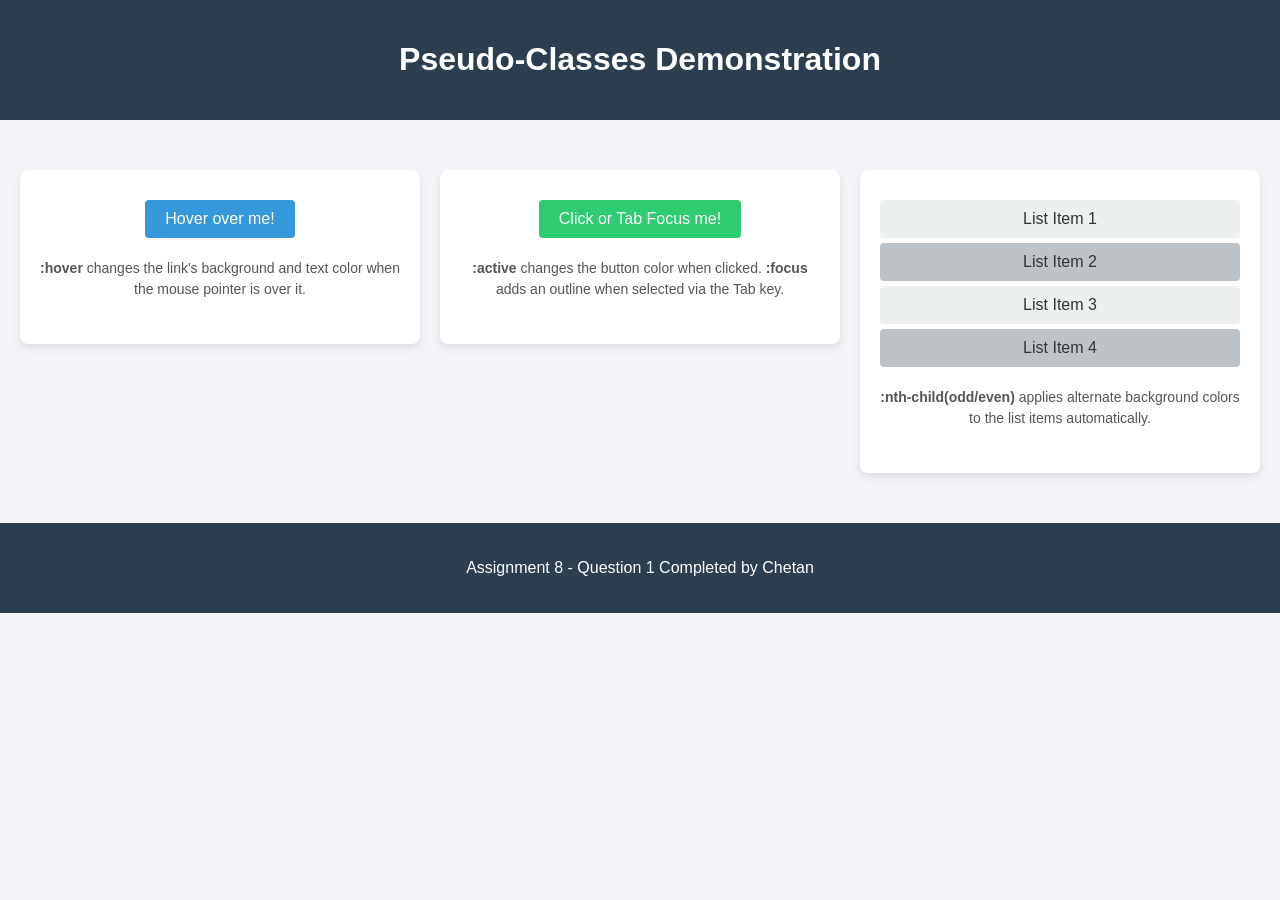
<file: css-practice/gcr-codebase/question-1-pseudo-classes/index.html>
<!DOCTYPE html>
<html lang="en">
<head>
    <meta charset="UTF-8">
    <meta name="viewport" content="width=device-width, initial-scale=1.0">
    <title>Pseudo-Classes Demonstration</title>
    <link rel="stylesheet" href="style.css">
</head>
<body>
    
    <!-- Semantic Header -->
    <header>
        <h1>Pseudo-Classes Demonstration</h1>
    </header>

    <!-- Semantic Main container with Flexbox -->
    <main class="flex-row-container">
        
        <!-- Example 1: Link (:hover) -->
        <section class="example-box">
            <a href="#" class="demo-link">Hover over me!</a>
            <p><strong>:hover</strong> changes the link's background and text color when the mouse pointer is over it.</p>
        </section>

        <!-- Example 2: Button (:active & :focus) -->
        <section class="example-box">
            <button class="demo-btn">Click or Tab Focus me!</button>
            <p><strong>:active</strong> changes the button color when clicked. <strong>:focus</strong> adds an outline when selected via the Tab key.</p>
        </section>

        <!-- Example 3: List Items (:nth-child) -->
        <section class="example-box">
            <ul class="demo-list">
                <li>List Item 1</li>
                <li>List Item 2</li>
                <li>List Item 3</li>
                <li>List Item 4</li>
            </ul>
            <p><strong>:nth-child(odd/even)</strong> applies alternate background colors to the list items automatically.</p>
        </section>

    </main>

    <!-- Semantic Footer -->
    <footer>
        <p>Assignment 8 - Question 1 Completed by Chetan</p>
    </footer>

</body>
</html>
</file>
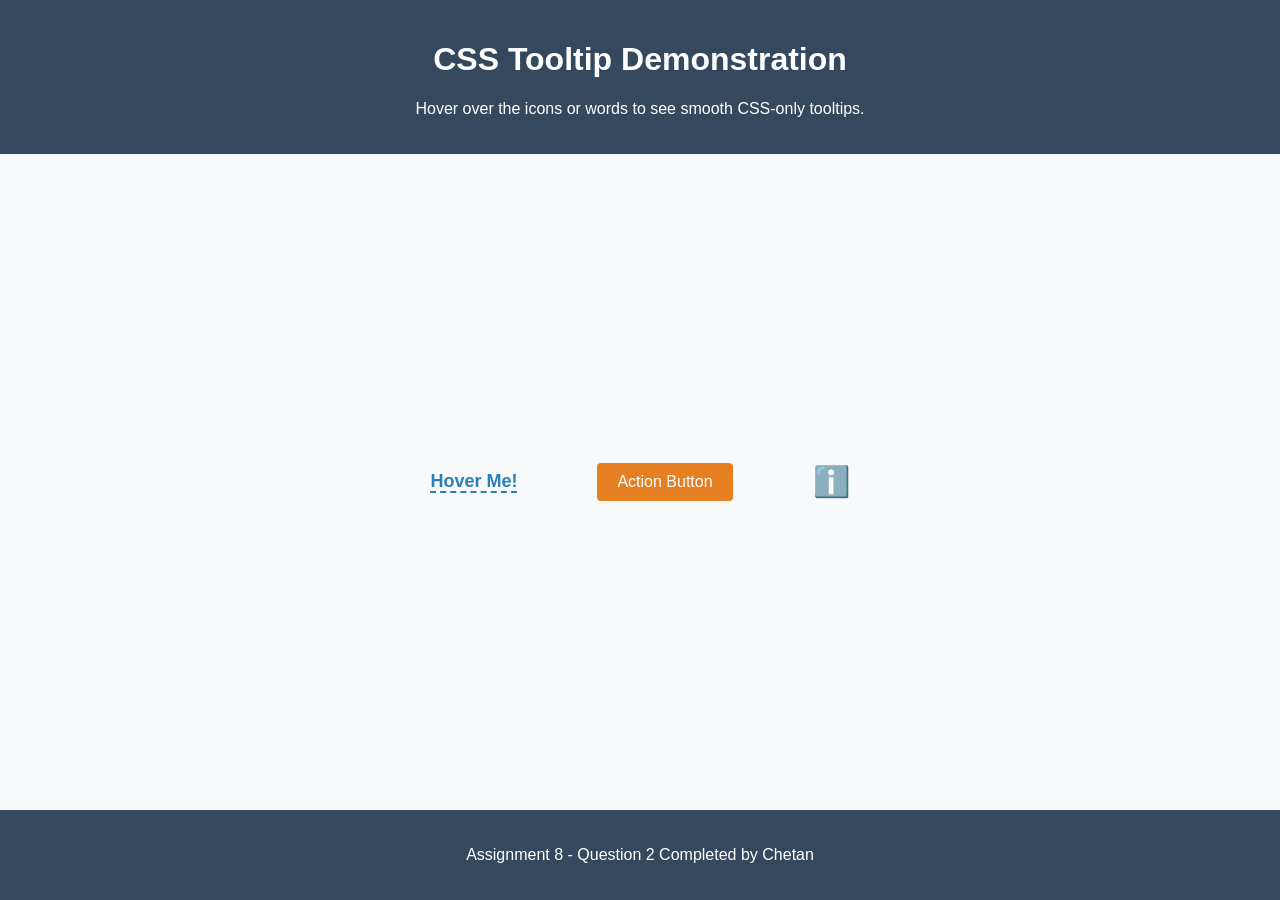
<file: css-practice/gcr-codebase/question-2-tooltips/index.html>
<!DOCTYPE html>
<html lang="en">
<head>
    <meta charset="UTF-8">
    <meta name="viewport" content="width=device-width, initial-scale=1.0">
    <title>Tooltip Demonstration</title>
    <link rel="stylesheet" href="style.css">
</head>
<body>

    <header>
        <h1>CSS Tooltip Demonstration</h1>
        <p>Hover over the icons or words to see smooth CSS-only tooltips.</p>
    </header>

    <!-- Main Container using Flexbox to center everything -->
    <main class="flex-center-container">
        
        <!-- Example 1: Text Tooltip -->
        <div class="tooltip-container">
            <span class="hover-text">Hover Me!</span>
            <span class="tooltip-box">This is a text tooltip!</span>
        </div>

        <!-- Example 2: Button Tooltip -->
        <div class="tooltip-container">
            <button class="hover-btn">Action Button</button>
            <span class="tooltip-box">Click here to submit</span>
        </div>

        <!-- Example 3: Icon Tooltip (Using an emoji as an icon) -->
        <div class="tooltip-container">
            <span class="hover-icon">ℹ️</span>
            <span class="tooltip-box">More information here.</span>
        </div>

    </main>

    <footer>
        <p>Assignment 8 - Question 2 Completed by Chetan</p>
    </footer>

</body>
</html>
</file>
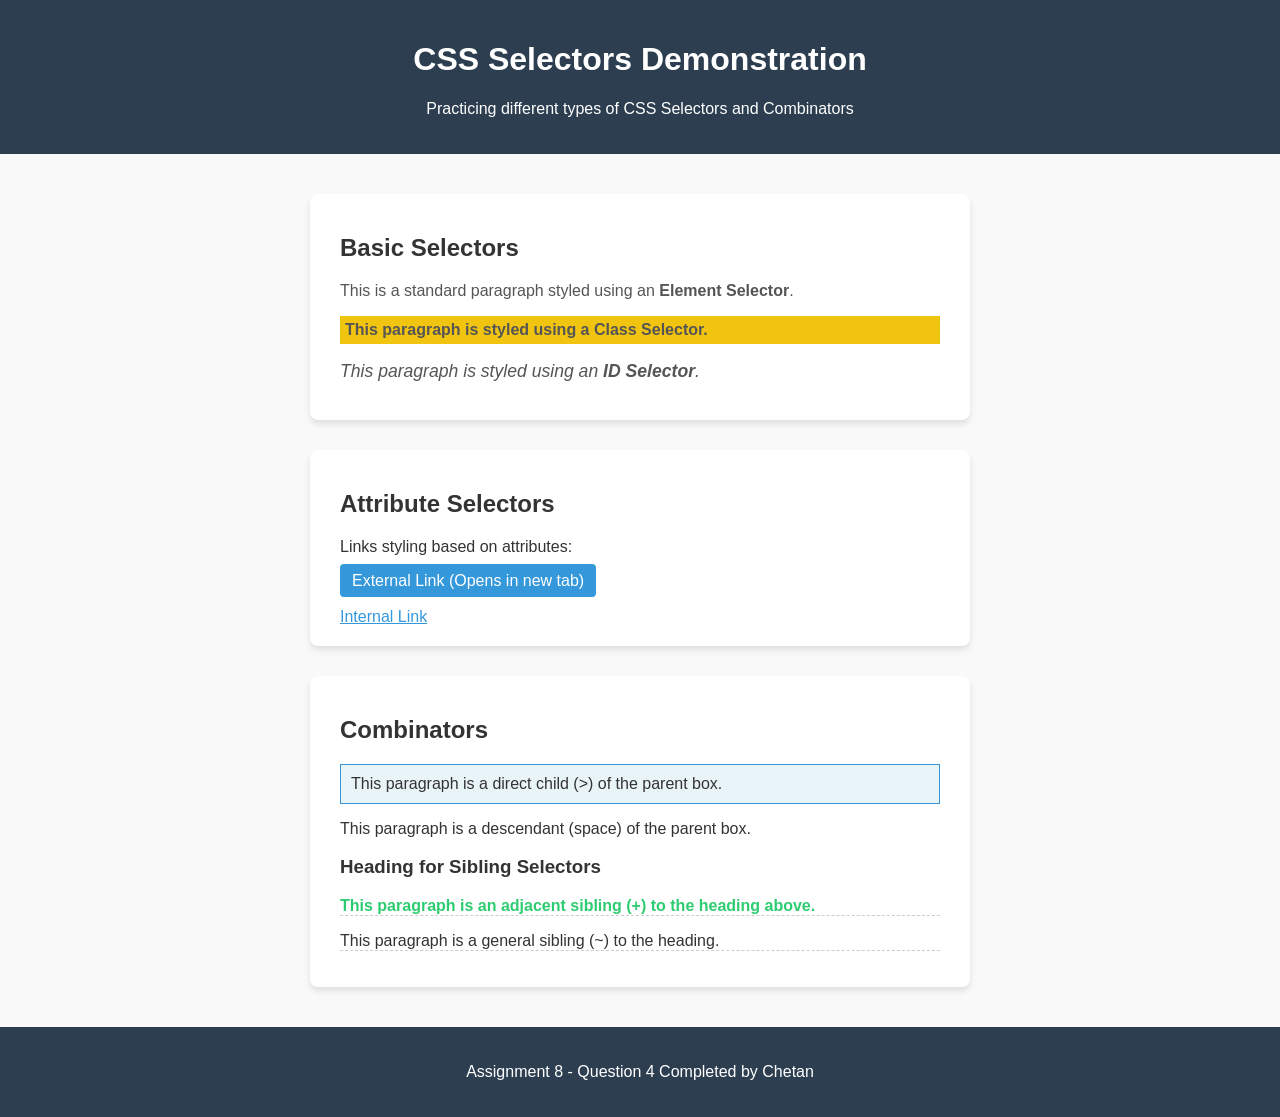
<file: css-practice/gcr-codebase/question-4-css-selectors/index.html>
<!DOCTYPE html>
<html lang="en">
<head>
    <meta charset="UTF-8">
    <meta name="viewport" content="width=device-width, initial-scale=1.0">
    <title>CSS Selectors Practice Page</title>
    <link rel="stylesheet" href="style.css">
</head>
<body>

    <header>
        <h1>CSS Selectors Demonstration</h1>
        <p>Practicing different types of CSS Selectors and Combinators</p>
    </header>

    <main class="container">
        
        <!-- Basic Selectors -->
        <section id="basic-selectors" class="card">
            <h2>Basic Selectors</h2>
            <p>This is a standard paragraph styled using an <strong>Element Selector</strong>.</p>
            <p class="highlight-text">This paragraph is styled using a <strong>Class Selector</strong>.</p>
            <p id="unique-text">This paragraph is styled using an <strong>ID Selector</strong>.</p>
        </section>

        <!-- Attribute Selectors -->
        <section class="card">
            <h2>Attribute Selectors</h2>
            <p>Links styling based on attributes:</p>
            <a href="https://example.com" target="_blank">External Link (Opens in new tab)</a>
            <br><br>
            <a href="/internal-page">Internal Link</a>
        </section>

        <!-- Combinators -->
        <section class="card combinator-section">
            <h2>Combinators</h2>
            
            <div class="parent-box">
                <p>This paragraph is a direct child (>) of the parent box.</p>
                <div>
                    <p>This paragraph is a descendant (space) of the parent box.</p>
                </div>
            </div>

            <h3 class="adjacent-heading">Heading for Sibling Selectors</h3>
            <p>This paragraph is an adjacent sibling (+) to the heading above.</p>
            <p>This paragraph is a general sibling (~) to the heading.</p>
        </section>

    </main>

    <footer>
        <p>Assignment 8 - Question 4 Completed by Chetan</p>
    </footer>

</body>
</html>
</file>
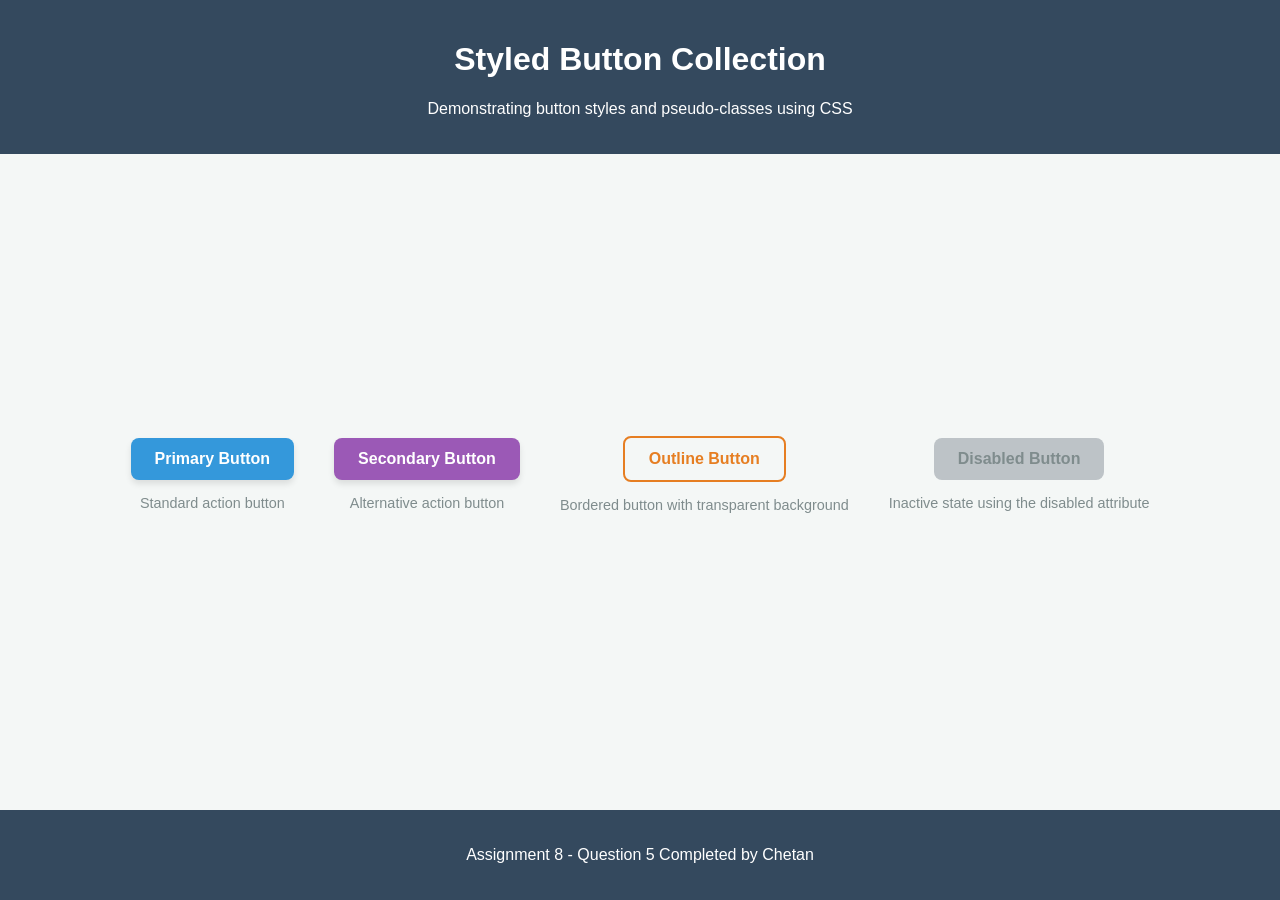
<file: css-practice/gcr-codebase/question-5-styled-buttons/index.html>
<!DOCTYPE html>
<html lang="en">
<head>
    <meta charset="UTF-8">
    <meta name="viewport" content="width=device-width, initial-scale=1.0">
    <title>Styled Button Collection</title>
    <link rel="stylesheet" href="style.css">
</head>
<body>

    <header>
        <h1>Styled Button Collection</h1>
        <p>Demonstrating button styles and pseudo-classes using CSS</p>
    </header>

    <main class="button-container">
        
        <!-- Primary Button -->
        <div class="button-group">
            <button class="btn btn-primary">Primary Button</button>
            <p>Standard action button</p>
        </div>

        <!-- Secondary Button -->
        <div class="button-group">
            <button class="btn btn-secondary">Secondary Button</button>
            <p>Alternative action button</p>
        </div>

        <!-- Outline Button -->
        <div class="button-group">
            <button class="btn btn-outline">Outline Button</button>
            <p>Bordered button with transparent background</p>
        </div>

        <!-- Disabled Button -->
        <div class="button-group">
            <button class="btn" disabled>Disabled Button</button>
            <p>Inactive state using the disabled attribute</p>
        </div>

    </main>

    <footer>
        <p>Assignment 8 - Question 5 Completed by Chetan</p>
    </footer>

</body>
</html>
</file>
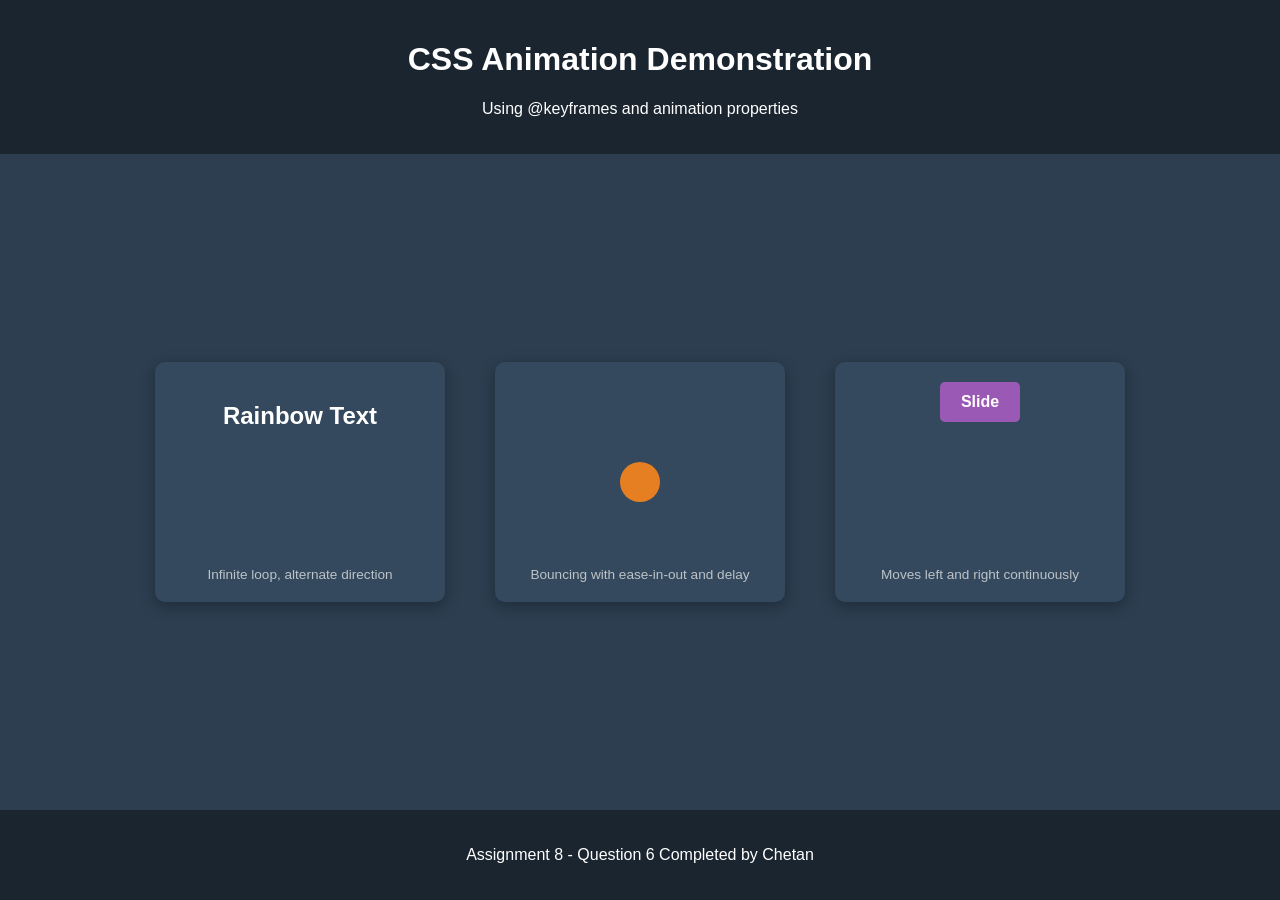
<file: css-practice/gcr-codebase/question-6-animations/index.html>
<!DOCTYPE html>
<html lang="en">
<head>
    <meta charset="UTF-8">
    <meta name="viewport" content="width=device-width, initial-scale=1.0">
    <title>CSS Animation Demonstration</title>
    <link rel="stylesheet" href="style.css">
</head>
<body>

    <header>
        <h1>CSS Animation Demonstration</h1>
        <p>Using @keyframes and animation properties</p>
    </header>

    <!-- Semantic Main Content with Flexbox Centering -->
    <main class="animation-container">
        
        <!-- Animation 1: Color Changing Text -->
        <section class="anim-box">
            <h2 class="color-text">Rainbow Text</h2>
            <p>Infinite loop, alternate direction</p>
        </section>

        <!-- Animation 2: Bouncing Ball -->
        <section class="anim-box">
            <div class="bounce-area">
                <div class="ball"></div>
            </div>
            <p>Bouncing with ease-in-out and delay</p>
        </section>

        <!-- Animation 3: Moving Box -->
        <section class="anim-box">
            <div class="moving-box">Slide</div>
            <p>Moves left and right continuously</p>
        </section>

    </main>

    <footer>
        <p>Assignment 8 - Question 6 Completed by Chetan</p>
    </footer>

</body>
</html>
</file>
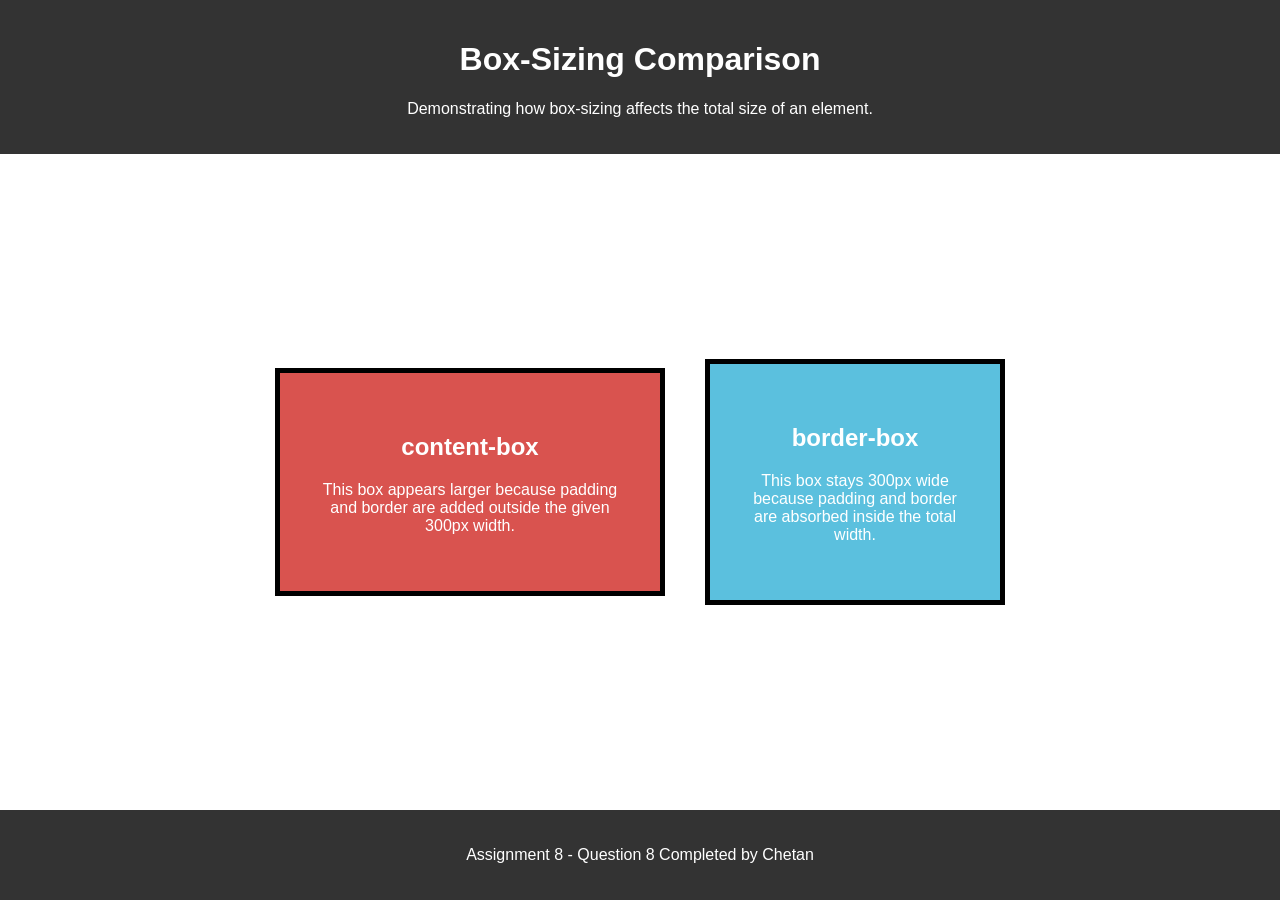
<file: css-practice/gcr-codebase/question-8-box-sizing/index.html>
<!DOCTYPE html>
<html lang="en">
<head>
    <meta charset="UTF-8">
    <meta name="viewport" content="width=device-width, initial-scale=1.0">
    <title>Box-Sizing Comparison</title>
    <link rel="stylesheet" href="style.css">
</head>
<body>
    
    <header>
        <h1>Box-Sizing Comparison</h1>
        <p>Demonstrating how box-sizing affects the total size of an element.</p>
    </header>

    <main class="container">
        <section class="box default-box">
            <h2>content-box</h2>
            <p>This box appears larger because padding and border are added outside the given 300px width.</p>
        </section>

        <section class="box border-box">
            <h2>border-box</h2>
            <p>This box stays 300px wide because padding and border are absorbed inside the total width.</p>
        </section>
    </main>

    <footer>
        <p>Assignment 8 - Question 8 Completed by Chetan</p>
    </footer>

</body>
</html>
</file>
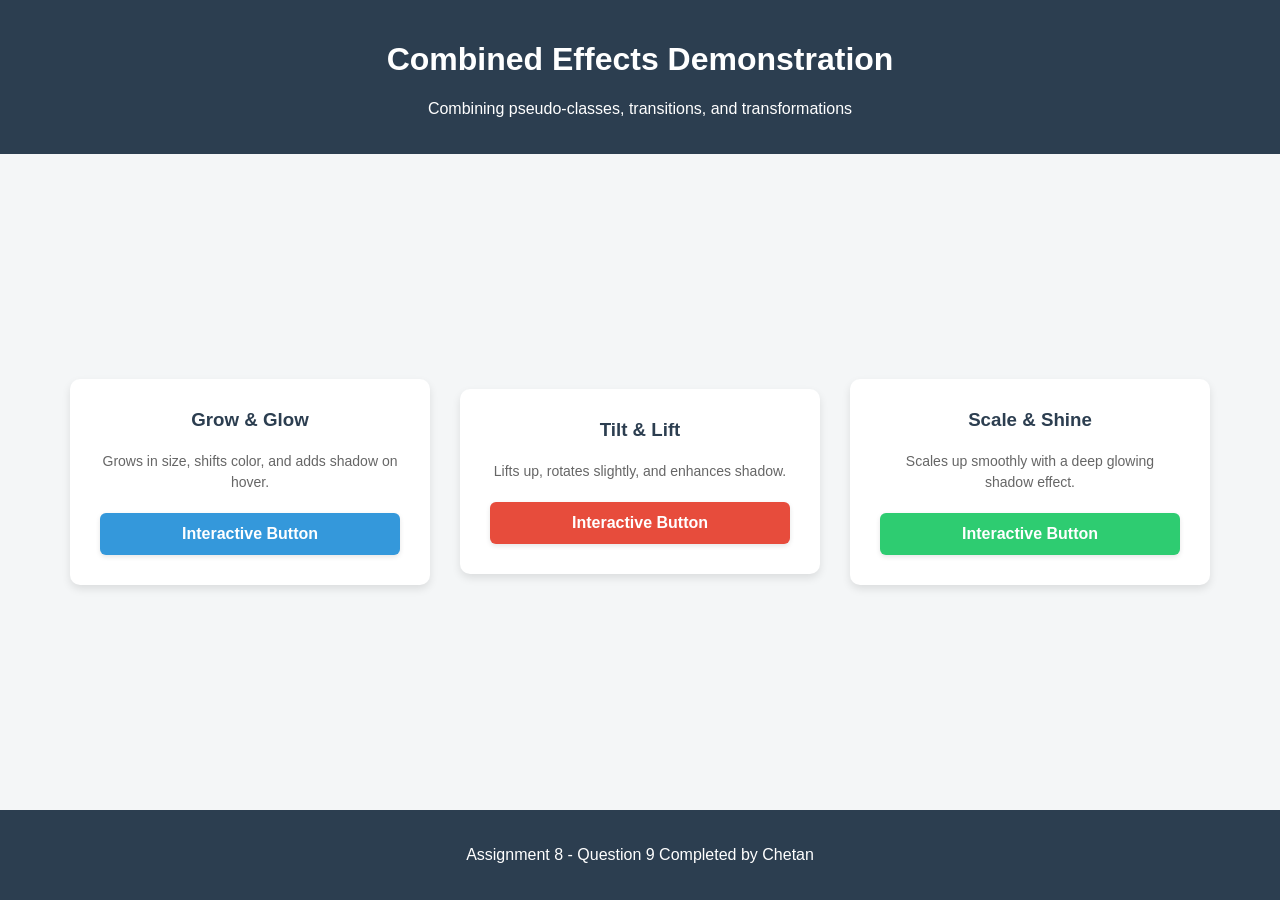
<file: css-practice/gcr-codebase/question-9-combined-effects/index.html>
<!DOCTYPE html>
<html lang="en">
<head>
    <meta charset="UTF-8">
    <meta name="viewport" content="width=device-width, initial-scale=1.0">
    <title>Combined Effects Demonstration</title>
    <link rel="stylesheet" href="style.css">
</head>
<body>
    
    <header>
        <h1>Combined Effects Demonstration</h1>
        <p>Combining pseudo-classes, transitions, and transformations</p>
    </header>

    <!-- Flexbox container to distribute examples evenly -->
    <main class="effects-container">
        
        <!-- Card 1 -->
        <div class="effect-card">
            <h3>Grow & Glow</h3>
            <p>Grows in size, shifts color, and adds shadow on hover.</p>
            <button class="combo-btn btn-1">Interactive Button</button>
        </div>

        <!-- Card 2 -->
        <div class="effect-card">
            <h3>Tilt & Lift</h3>
            <p>Lifts up, rotates slightly, and enhances shadow.</p>
            <button class="combo-btn btn-2">Interactive Button</button>
        </div>

        <!-- Card 3 -->
        <div class="effect-card">
            <h3>Scale & Shine</h3>
            <p>Scales up smoothly with a deep glowing shadow effect.</p>
            <button class="combo-btn btn-3">Interactive Button</button>
        </div>

    </main>

    <footer>
        <p>Assignment 8 - Question 9 Completed by Chetan</p>
    </footer>

</body>
</html>
</file>
<file: css-practice/gcr-codebase/question-1-pseudo-classes/style.css>
/* General Layout and Semantic Tags Setup */
body {
    margin: 0;
    padding: 0;
    font-family: Arial, sans-serif;
    text-align: center;
    background-color: #f4f4f9;
}

header, footer {
    background-color: #2c3e50;
    color: white;
    padding: 20px;
}

/* Flexbox Layout: Aligning all examples in ONE ROW as required */
.flex-row-container {
    display: flex;
    flex-direction: row; /* Aligns items in a single row */
    justify-content: space-around;
    align-items: flex-start;
    padding: 50px 20px;
    gap: 20px;
}

/* Styling each example box */
.example-box {
    background-color: white;
    padding: 30px 20px;
    border-radius: 8px;
    box-shadow: 0 4px 8px rgba(0,0,0,0.1);
    width: 30%; /* Ensures they fit neatly in one row */
}

.example-box p {
    margin-top: 20px;
    font-size: 14px;
    color: #555;
    line-height: 1.5;
}

/* ==========================================
   Demonstrating Pseudo-Classes
   ========================================== */

/* 1. :hover on Link */
.demo-link {
    text-decoration: none;
    color: white;
    background-color: #3498db;
    padding: 10px 20px;
    border-radius: 4px;
    display: inline-block;
}

.demo-link:hover {
    background-color: #2980b9; /* Darkens background */
    color: #f1c40f; /* Changes text to yellow */
}

/* 2. :active and :focus on Button */
.demo-btn {
    padding: 10px 20px;
    font-size: 16px;
    border: none;
    background-color: #2ecc71;
    color: white;
    border-radius: 4px;
    cursor: pointer;
}

.demo-btn:active {
    background-color: #27ae60; /* Darkens when clicked */
    transform: scale(0.95); /* Slightly shrinks when clicked */
}

.demo-btn:focus {
    outline: 4px solid #f39c12; /* Adds an orange outline when focused */
}

/* 3. :nth-child on List Items */
.demo-list {
    list-style-type: none;
    padding: 0;
    margin: 0;
}

.demo-list li {
    padding: 10px;
    margin-bottom: 5px;
    border-radius: 4px;
    color: #333;
}

.demo-list li:nth-child(odd) {
    background-color: #ecf0f1; /* Light gray for odd items (1, 3) */
}

.demo-list li:nth-child(even) {
    background-color: #bdc3c7; /* Darker gray for even items (2, 4) */
}
</file>
<file: css-practice/gcr-codebase/question-2-tooltips/style.css>
/* General Layout Setup */
body {
    margin: 0;
    padding: 0;
    font-family: Arial, sans-serif;
    text-align: center;
    background-color: #f8f9fa;
    display: flex;
    flex-direction: column;
    min-height: 100vh;
}

header, footer {
    background-color: #34495e;
    color: white;
    padding: 20px;
}

/* Flexbox Alignment: Centering all examples on the page */
.flex-center-container {
    display: flex;
    justify-content: center;
    align-items: center;
    gap: 80px; /* Space between the examples */
    flex-grow: 1; /* Pushes footer to the bottom */
}

/* ==========================================
   CSS Tooltip Implementation
   ========================================== */

/* 
  The container must be position: relative so the absolute 
  tooltip positions itself relative to this container. 
*/
.tooltip-container {
    position: relative;
    display: inline-block;
    cursor: pointer;
}

/* Styling the elements to be hovered */
.hover-text {
    font-size: 18px;
    font-weight: bold;
    color: #2980b9;
    border-bottom: 2px dashed #2980b9;
}

.hover-btn {
    padding: 10px 20px;
    background-color: #e67e22;
    color: white;
    border: none;
    border-radius: 4px;
    font-size: 16px;
    cursor: pointer;
}

.hover-icon {
    font-size: 30px;
}

/* The actual Tooltip Box (Hidden by default) */
.tooltip-box {
    visibility: hidden; /* Makes it unclickable when hidden */
    opacity: 0; /* Fully transparent */
    
    /* Absolute positioning to place it above the element */
    position: absolute;
    bottom: 120%; /* Pushes it above the container */
    left: 50%;
    transform: translateX(-50%); /* Centers it perfectly */
    
    background-color: #333;
    color: #fff;
    text-align: center;
    padding: 8px 12px;
    border-radius: 6px;
    font-size: 14px;
    white-space: nowrap; /* Prevents text from breaking into multiple lines */
    
    /* Smooth fade-in transition as required */
    transition: opacity 0.3s ease-in-out, visibility 0.3s;
}

/* Adding the small triangle arrow at the bottom of the tooltip */
.tooltip-box::after {
    content: "";
    position: absolute;
    top: 100%; /* At the bottom of the tooltip */
    left: 50%;
    transform: translateX(-50%);
    border-width: 6px;
    border-style: solid;
    border-color: #333 transparent transparent transparent; /* Arrow pointing down */
}

/* Hover effect: Changing opacity to show the tooltip */
.tooltip-container:hover .tooltip-box {
    visibility: visible;
    opacity: 1;
}
</file>
<file: css-practice/gcr-codebase/question-4-css-selectors/style.css>
/* General Layout */
body {
    margin: 0;
    font-family: Arial, sans-serif;
    background-color: #f9f9f9;
    color: #333;
}

header, footer {
    background-color: #2c3e50;
    color: white;
    text-align: center;
    padding: 20px;
}

.container {
    display: flex;
    flex-direction: column;
    align-items: center;
    padding: 40px 20px;
    gap: 30px;
}

.card {
    background-color: white;
    width: 80%;
    max-width: 600px;
    padding: 20px 30px;
    border-radius: 8px;
    box-shadow: 0 4px 6px rgba(0,0,0,0.1);
}

/* 1. Basic Selectors */
#basic-selectors p {
    color: #555;
}

.highlight-text {
    background-color: #f1c40f;
    padding: 5px;
    font-weight: bold;
}

#unique-text {
    color: #e74c3c;
    font-size: 1.1em;
    font-style: italic;
}

/* 2. Attribute Selectors */
a[target="_blank"] {
    background-color: #3498db;
    color: white;
    padding: 8px 12px;
    text-decoration: none;
    border-radius: 4px;
}

a:not([target="_blank"]) {
    color: #3498db;
}

/* 3. Combinators */
.parent-box > p {
    background-color: #e8f4f8;
    padding: 10px;
    border: 1px solid #3498db;
}

.parent-box p {
    margin-bottom: 15px;
}

.adjacent-heading + p {
    color: #2ecc71;
    font-weight: bold;
}

.adjacent-heading ~ p {
    border-bottom: 1px dashed #ccc;
}
</file>
<file: css-practice/gcr-codebase/question-5-styled-buttons/style.css>
/* ==========================================
   General Layout Setup
   ========================================== */
body {
    margin: 0;
    padding: 0;
    font-family: 'Segoe UI', Tahoma, Geneva, Verdana, sans-serif;
    background-color: #f4f7f6;
    color: #333;
    display: flex;
    flex-direction: column;
    min-height: 100vh;
    text-align: center;
}

header, footer {
    background-color: #34495e;
    color: white;
    padding: 20px;
}

/* Flexbox for aligning buttons */
.button-container {
    display: flex;
    justify-content: center;
    align-items: center;
    flex-wrap: wrap; /* Allows wrapping on smaller screens */
    gap: 40px;
    padding: 60px 20px;
    flex-grow: 1; /* Pushes footer to the bottom */
}

.button-group p {
    margin-top: 15px;
    font-size: 0.9em;
    color: #7f8c8d;
}

/* ==========================================
   Base Button Styling
   ========================================== */
.btn {
    padding: 12px 24px;
    font-size: 16px;
    font-weight: bold;
    border: none;
    border-radius: 8px; /* Rounded corners */
    cursor: pointer;
    transition: all 0.3s ease-in-out; /* Smooth transitions for hover/active */
    box-shadow: 0 4px 6px rgba(0, 0, 0, 0.1); /* Subtle shadow */
}

/* Focus state for accessibility (Applies to all buttons) */
.btn:focus {
    outline: 3px solid #f39c12;
    outline-offset: 3px;
}

/* ==========================================
   Specific Button Styles
   ========================================== */

/* 1. Primary Button */
.btn-primary {
    background-color: #3498db;
    color: white;
}

.btn-primary:hover {
    background-color: #2980b9;
    box-shadow: 0 6px 12px rgba(0, 0, 0, 0.15); /* Slightly larger shadow on hover */
    transform: translateY(-2px); /* Moves up slightly */
}

.btn-primary:active {
    transform: translateY(1px); /* Moves down when clicked */
    box-shadow: 0 2px 4px rgba(0, 0, 0, 0.1);
}

/* 2. Secondary Button */
.btn-secondary {
    background-color: #9b59b6;
    color: white;
}

.btn-secondary:hover {
    background-color: #8e44ad;
    box-shadow: 0 6px 12px rgba(0, 0, 0, 0.15);
    transform: translateY(-2px);
}

.btn-secondary:active {
    transform: translateY(1px);
    box-shadow: 0 2px 4px rgba(0, 0, 0, 0.1);
}

/* 3. Outline Button */
.btn-outline {
    background-color: transparent;
    color: #e67e22;
    border: 2px solid #e67e22;
    box-shadow: none; /* No initial shadow for outline */
}

.btn-outline:hover {
    background-color: #e67e22;
    color: white;
    box-shadow: 0 4px 8px rgba(230, 126, 34, 0.3);
}

.btn-outline:active {
    transform: translateY(1px);
}

/* 4. Disabled Button using pseudo-class */
.btn:disabled {
    background-color: #bdc3c7;
    color: #7f8c8d;
    cursor: not-allowed;
    box-shadow: none;
    transform: none; /* Removes hover movement */
}
</file>
<file: css-practice/gcr-codebase/question-6-animations/style.css>
/* ==========================================
   General Layout and Centering
   ========================================== */
body {
    margin: 0;
    font-family: Arial, sans-serif;
    background-color: #2c3e50;
    color: white;
    text-align: center;
    display: flex;
    flex-direction: column;
    min-height: 100vh;
}

header, footer {
    background-color: #1a252f;
    padding: 20px;
}

/* Centering animations horizontally and vertically as requested */
.animation-container {
    display: flex;
    justify-content: center;
    align-items: center;
    flex-wrap: wrap;
    gap: 50px;
    flex-grow: 1; /* Pushes footer to bottom */
    padding: 40px;
}

.anim-box {
    background-color: #34495e;
    padding: 20px;
    border-radius: 10px;
    width: 250px;
    height: 200px;
    display: flex;
    flex-direction: column;
    justify-content: space-between;
    align-items: center;
    box-shadow: 0 4px 15px rgba(0,0,0,0.3);
}

.anim-box p {
    font-size: 0.85em;
    color: #bdc3c7;
    margin: 0;
}

/* ==========================================
   Animation 1: Color Changing Text
   ========================================== */
.color-text {
    font-size: 24px;
    /* Animation: name duration timing-function delay iteration-count direction */
    animation: changeColor 4s ease-in-out 0s infinite alternate;
}

@keyframes changeColor {
    0% { color: #e74c3c; } /* Red */
    33% { color: #f1c40f; } /* Yellow */
    66% { color: #2ecc71; } /* Green */
    100% { color: #3498db; } /* Blue */
}

/* ==========================================
   Animation 2: Bouncing Ball
   ========================================== */
.bounce-area {
    height: 120px;
    display: flex;
    align-items: flex-end; /* Starts ball at the bottom */
}

.ball {
    width: 40px;
    height: 40px;
    background-color: #e67e22;
    border-radius: 50%;
    
    /* 
      Using specific properties as requested:
      - iteration-count: infinite
      - direction: alternate (goes up then comes down)
      - delay: 0.5s before starting
    */
    animation-name: bounce;
    animation-duration: 0.6s;
    animation-timing-function: ease-in-out;
    animation-iteration-count: infinite;
    animation-direction: alternate;
    animation-delay: 0.5s; 
}

@keyframes bounce {
    0% { transform: translateY(0); } /* Bottom */
    100% { transform: translateY(-80px); } /* Top */
}

/* ==========================================
   Animation 3: Moving Box
   ========================================== */
.moving-box {
    width: 80px;
    height: 40px;
    background-color: #9b59b6;
    color: white;
    display: flex;
    justify-content: center;
    align-items: center;
    border-radius: 5px;
    font-weight: bold;
    
    animation: slideLeftRight 2s ease-in-out infinite alternate;
}

@keyframes slideLeftRight {
    0% { transform: translateX(-60px); }
    100% { transform: translateX(60px); }
}
</file>
<file: css-practice/gcr-codebase/question-8-box-sizing/style.css>
body {
    margin: 0;
    padding: 0;
    font-family: sans-serif;
    text-align: center;
    display: flex;
    flex-direction: column;
    min-height: 100vh;
}

header, footer {
    background-color: #333;
    color: white;
    padding: 20px;
}

.container {
    display: flex;
    justify-content: center;
    align-items: center;
    flex-wrap: wrap;
    gap: 40px;
    flex-grow: 1;
    padding: 50px 20px;
}

.box {
    width: 300px;
    padding: 40px;
    border: 5px solid #000;
    color: white;
}

.default-box {
    background-color: #d9534f;
    box-sizing: content-box;
}

.border-box {
    background-color: #5bc0de;
    box-sizing: border-box;
}
</file>
<file: css-practice/gcr-codebase/question-9-combined-effects/style.css>
body {
    margin: 0;
    padding: 0;
    font-family: Arial, sans-serif;
    background-color: #f4f6f7;
    text-align: center;
    display: flex;
    flex-direction: column;
    min-height: 100vh;
}

header, footer {
    background-color: #2c3e50;
    color: white;
    padding: 20px;
}

/* Flexbox to distribute multiple examples evenly across the page */
.effects-container {
    display: flex;
    justify-content: space-around;
    align-items: center;
    flex-wrap: wrap;
    gap: 30px;
    flex-grow: 1;
    padding: 40px 20px;
    max-width: 1200px;
    margin: 0 auto;
}

.effect-card {
    background-color: white;
    width: 300px;
    padding: 30px;
    border-radius: 10px;
    box-shadow: 0 4px 8px rgba(0,0,0,0.1);
    display: flex;
    flex-direction: column;
    gap: 20px;
}

.effect-card h3 {
    color: #2c3e50;
    margin: 0;
}

.effect-card p {
    color: #666;
    font-size: 14px;
    line-height: 1.5;
    margin: 0;
}

/* Base Button Style for Combined Effects */
.combo-btn {
    padding: 12px 20px;
    font-size: 16px;
    font-weight: bold;
    border: none;
    border-radius: 6px;
    cursor: pointer;
    color: white;
    /* Smooth, visually balanced transition for transforms, colors, and shadows */
    transition: transform 0.3s ease-in-out, background-color 0.3s ease-in-out, box-shadow 0.3s ease-in-out;
}

/* Button 1: Grow & Color Change + Shadow */
.btn-1 {
    background-color: #3498db;
    box-shadow: 0 2px 5px rgba(0,0,0,0.1);
}
.btn-1:hover {
    transform: scale(1.08); /* Grow slightly */
    background-color: #2980b9; /* Change color */
    box-shadow: 0 8px 15px rgba(52, 152, 219, 0.4); /* Enhanced shadow */
}

/* Button 2: Tilt & Lift + Shadow */
.btn-2 {
    background-color: #e74c3c;
    box-shadow: 0 2px 5px rgba(0,0,0,0.1);
}
.btn-2:hover {
    transform: translateY(-5px) rotate(3deg); /* Lift and rotate */
    background-color: #c0392b;
    box-shadow: 0 10px 20px rgba(231, 76, 60, 0.4);
}

/* Button 3: Scale & Deep Glow */
.btn-3 {
    background-color: #2ecc71;
    box-shadow: 0 2px 5px rgba(0,0,0,0.1);
}
.btn-3:hover {
    transform: scale(1.1);
    background-color: #27ae60;
    box-shadow: 0 10px 20px rgba(46, 204, 113, 0.4);
}
</file>
